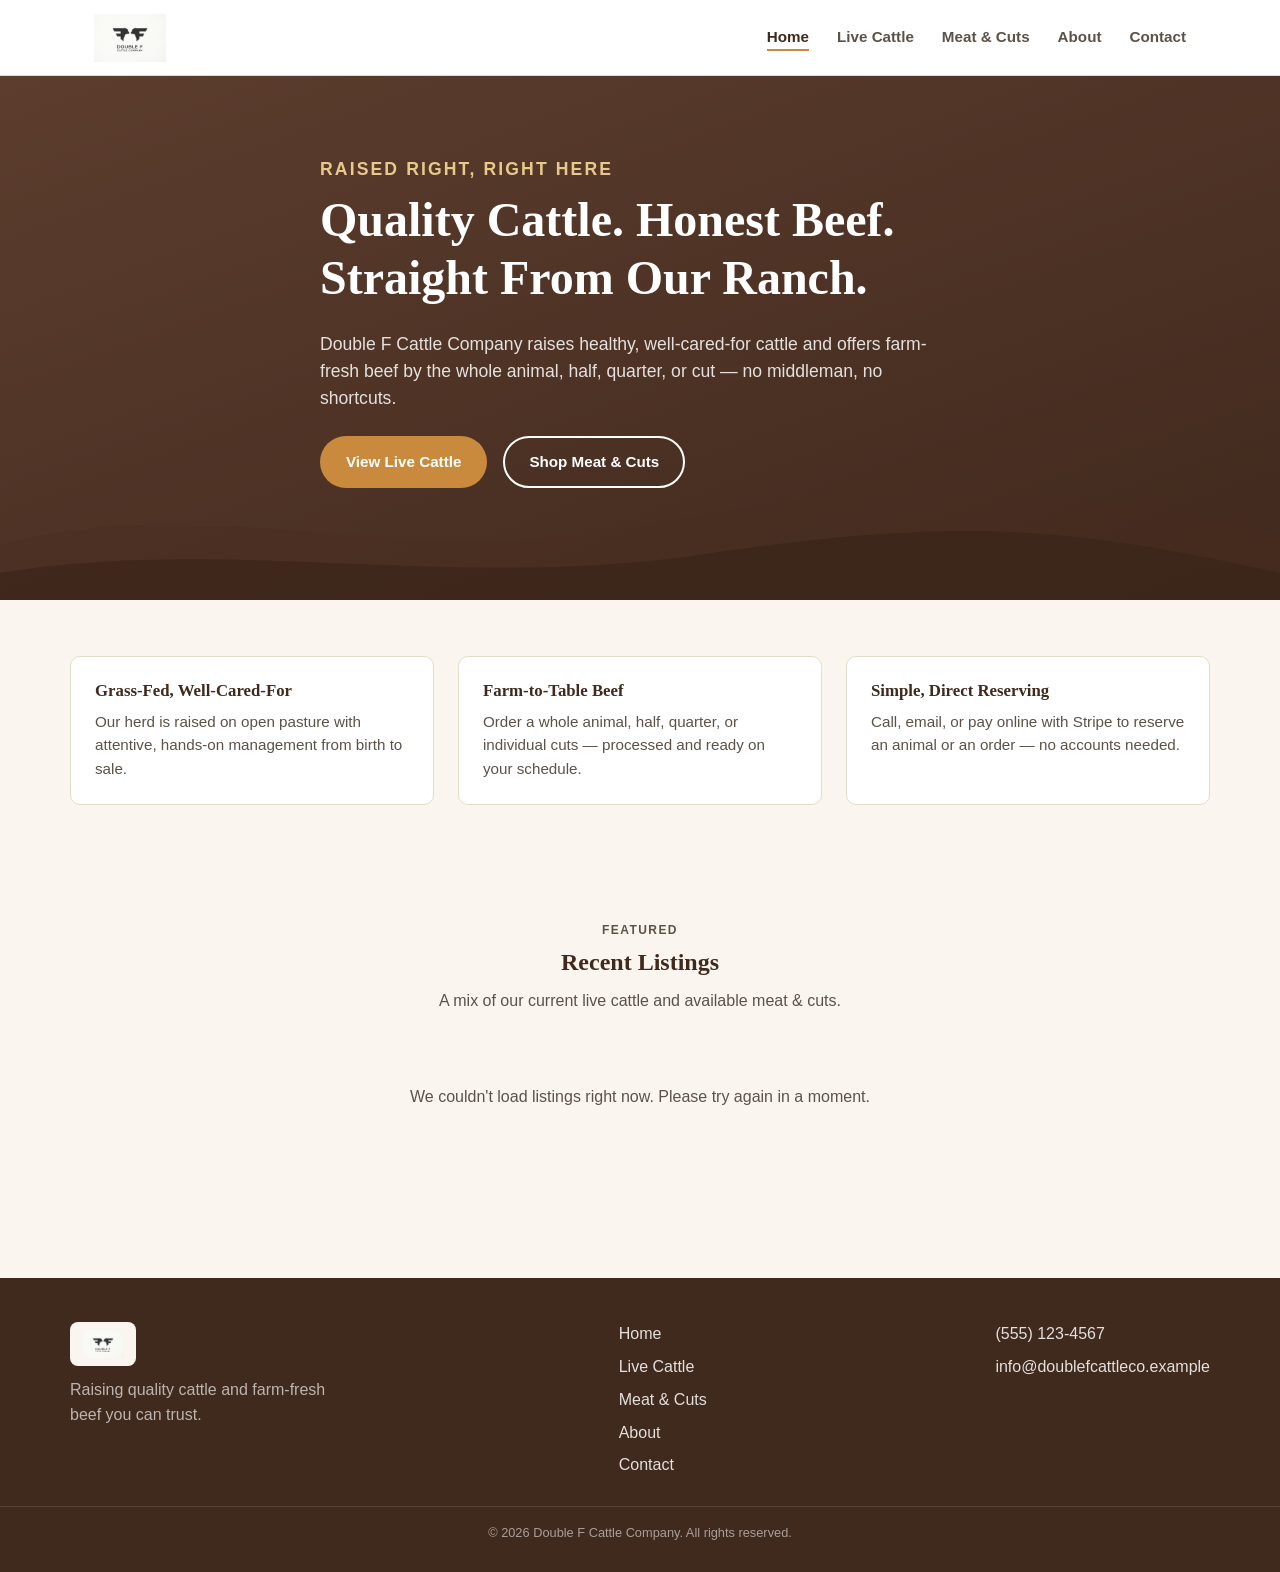
<file: index.html>
<!DOCTYPE html>
<html lang="en">
<head>
  <meta charset="UTF-8">
  <meta name="viewport" content="width=device-width, initial-scale=1.0">
  <title>Double F Cattle Company — Quality Cattle &amp; Farm-Raised Beef</title>
  <meta name="description" content="Double F Cattle Company raises quality cattle and farm-fresh beef. Browse live cattle and meat listings, or reach out to reserve.">
  <link rel="icon" href="assets/img/logo-mark.svg" type="image/svg+xml">
  <link rel="stylesheet" href="assets/css/style.css">
</head>
<body>
  <header class="site-header">
    <div class="container header-inner">
      <a class="brand" href="index.html">
        <img src="assets/img/logo001.png" alt="Double F Cattle Company" class="brand-mark" width="240" height="160">
      </a>
      <input type="checkbox" id="nav-toggle" class="nav-toggle" aria-hidden="true">
      <label for="nav-toggle" class="nav-toggle-label" aria-label="Toggle menu"><span></span></label>
      <nav class="site-nav" aria-label="Primary">
        <ul>
          <li><a href="index.html" aria-current="page">Home</a></li>
          <li><a href="live-cattle.html">Live Cattle</a></li>
          <li><a href="meat-cuts.html">Meat &amp; Cuts</a></li>
          <li><a href="about.html">About</a></li>
          <li><a href="contact.html">Contact</a></li>
        </ul>
      </nav>
    </div>
  </header>

  <main>
    <section class="hero">
      <div class="container hero-inner">
        <p class="eyebrow" style="color:#e8c98a;">Raised Right, Right Here</p>
        <h1>Quality Cattle. Honest Beef. Straight From Our Ranch.</h1>
        <p>Double F Cattle Company raises healthy, well-cared-for cattle and offers farm-fresh beef by the whole animal, half, quarter, or cut — no middleman, no shortcuts.</p>
        <div class="hero-actions">
          <a class="btn btn-primary" href="live-cattle.html">View Live Cattle</a>
          <a class="btn btn-outline" style="border-color:#fff;color:#fff;" href="meat-cuts.html">Shop Meat &amp; Cuts</a>
        </div>
      </div>
      <img class="hero-hills" src="assets/img/hero-hills.svg" alt="">
    </section>

    <section class="section container">
      <div class="feature-strip">
        <div class="feature-item">
          <h3>Grass-Fed, Well-Cared-For</h3>
          <p>Our herd is raised on open pasture with attentive, hands-on management from birth to sale.</p>
        </div>
        <div class="feature-item">
          <h3>Farm-to-Table Beef</h3>
          <p>Order a whole animal, half, quarter, or individual cuts — processed and ready on your schedule.</p>
        </div>
        <div class="feature-item">
          <h3>Simple, Direct Reserving</h3>
          <p>Call, email, or pay online with Stripe to reserve an animal or an order — no accounts needed.</p>
        </div>
      </div>
    </section>

    <section class="section container">
      <div class="section-header">
        <p class="eyebrow">Featured</p>
        <h2>Recent Listings</h2>
        <p>A mix of our current live cattle and available meat &amp; cuts.</p>
      </div>
      <p id="featured-status">Loading listings…</p>
      <div class="grid" id="featured-grid"></div>
    </section>
  </main>

  <footer class="site-footer">
    <div class="container footer-inner">
      <div class="footer-brand">
        <img src="assets/img/logo001.png" alt="Double F Cattle Company" class="brand-mark footer-brand-mark" width="240" height="160">
        <p>Raising quality cattle and farm-fresh beef you can trust.</p>
      </div>
      <nav class="footer-nav" aria-label="Footer">
        <a href="index.html">Home</a>
        <a href="live-cattle.html">Live Cattle</a>
        <a href="meat-cuts.html">Meat &amp; Cuts</a>
        <a href="about.html">About</a>
        <a href="contact.html">Contact</a>
      </nav>
      <div class="footer-contact">
        <a href="tel:+15551234567">(555) 123-4567</a>
        <a href="mailto:info@doublefcattleco.example">info@doublefcattleco.example</a>
      </div>
    </div>
    <div class="footer-bottom">
      <p>&copy; <span id="year"></span> Double F Cattle Company. All rights reserved.</p>
    </div>
  </footer>

  <script src="assets/js/common.js" defer></script>
  <script type="module" src="assets/js/page-home.js"></script>
</body>
</html>
</file>
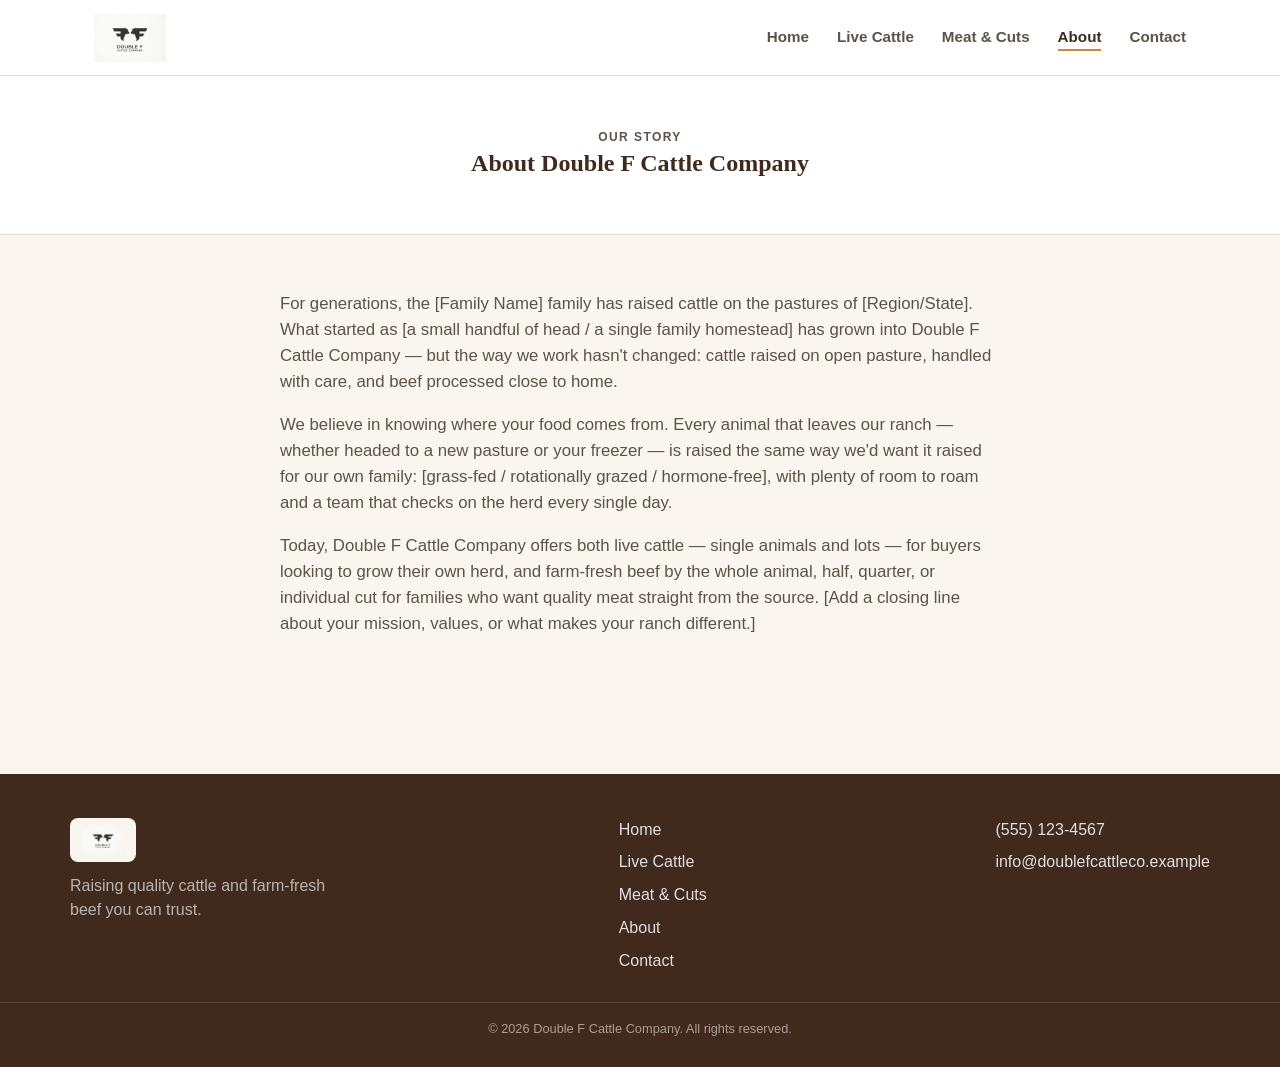
<file: about.html>
<!DOCTYPE html>
<html lang="en">
<head>
  <meta charset="UTF-8">
  <meta name="viewport" content="width=device-width, initial-scale=1.0">
  <title>About · Double F Cattle Company</title>
  <meta name="description" content="The story behind Double F Cattle Company.">
  <link rel="icon" href="assets/img/logo-mark.svg" type="image/svg+xml">
  <link rel="stylesheet" href="assets/css/style.css">
</head>
<body>
  <header class="site-header">
    <div class="container header-inner">
      <a class="brand" href="index.html">
        <img src="assets/img/logo001.png" alt="Double F Cattle Company" class="brand-mark" width="240" height="160">
      </a>
      <input type="checkbox" id="nav-toggle" class="nav-toggle" aria-hidden="true">
      <label for="nav-toggle" class="nav-toggle-label" aria-label="Toggle menu"><span></span></label>
      <nav class="site-nav" aria-label="Primary">
        <ul>
          <li><a href="index.html">Home</a></li>
          <li><a href="live-cattle.html">Live Cattle</a></li>
          <li><a href="meat-cuts.html">Meat &amp; Cuts</a></li>
          <li><a href="about.html" aria-current="page">About</a></li>
          <li><a href="contact.html">Contact</a></li>
        </ul>
      </nav>
    </div>
  </header>

  <main>
    <section class="page-header">
      <div class="container">
        <p class="eyebrow">Our Story</p>
        <h1>About Double F Cattle Company</h1>
      </div>
    </section>

    <section class="section container prose">
      <p>
        For generations, the [Family Name] family has raised cattle on the
        pastures of [Region/State]. What started as [a small handful of head /
        a single family homestead] has grown into Double F Cattle Company — but the way
        we work hasn't changed: cattle raised on open pasture, handled with
        care, and beef processed close to home.
      </p>
      <p>
        We believe in knowing where your food comes from. Every animal that
        leaves our ranch — whether headed to a new pasture or your freezer —
        is raised the same way we'd want it raised for our own family:
        [grass-fed / rotationally grazed / hormone-free], with plenty of room
        to roam and a team that checks on the herd every single day.
      </p>
      <p>
        Today, Double F Cattle Company offers both live cattle — single animals and
        lots — for buyers looking to grow their own herd, and farm-fresh beef
        by the whole animal, half, quarter, or individual cut for families
        who want quality meat straight from the source. [Add a closing line
        about your mission, values, or what makes your ranch different.]
      </p>
    </section>
  </main>

  <footer class="site-footer">
    <div class="container footer-inner">
      <div class="footer-brand">
        <img src="assets/img/logo001.png" alt="Double F Cattle Company" class="brand-mark footer-brand-mark" width="240" height="160">
        <p>Raising quality cattle and farm-fresh beef you can trust.</p>
      </div>
      <nav class="footer-nav" aria-label="Footer">
        <a href="index.html">Home</a>
        <a href="live-cattle.html">Live Cattle</a>
        <a href="meat-cuts.html">Meat &amp; Cuts</a>
        <a href="about.html">About</a>
        <a href="contact.html">Contact</a>
      </nav>
      <div class="footer-contact">
        <a href="tel:+15551234567">(555) 123-4567</a>
        <a href="mailto:info@doublefcattleco.example">info@doublefcattleco.example</a>
      </div>
    </div>
    <div class="footer-bottom">
      <p>&copy; <span id="year"></span> Double F Cattle Company. All rights reserved.</p>
    </div>
  </footer>

  <script src="assets/js/common.js" defer></script>
</body>
</html>
</file>
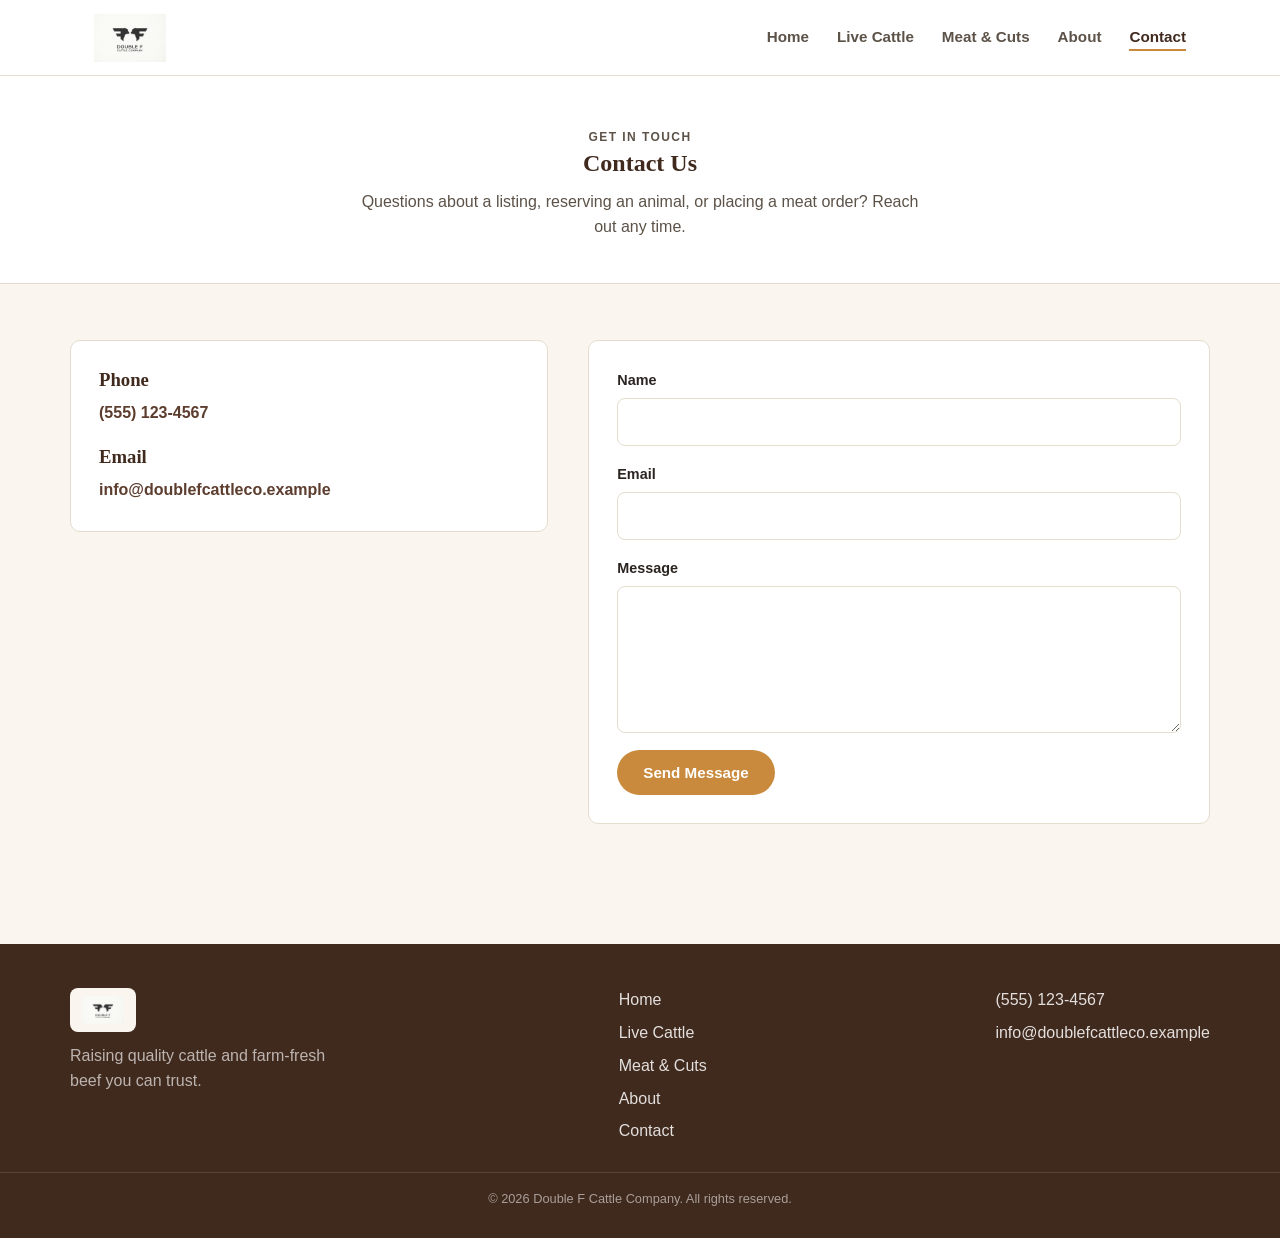
<file: contact.html>
<!DOCTYPE html>
<html lang="en">
<head>
  <meta charset="UTF-8">
  <meta name="viewport" content="width=device-width, initial-scale=1.0">
  <title>Contact · Double F Cattle Company</title>
  <meta name="description" content="Get in touch with Double F Cattle Company by phone, email, or contact form.">
  <link rel="icon" href="assets/img/logo-mark.svg" type="image/svg+xml">
  <link rel="stylesheet" href="assets/css/style.css">
</head>
<body>
  <header class="site-header">
    <div class="container header-inner">
      <a class="brand" href="index.html">
        <img src="assets/img/logo001.png" alt="Double F Cattle Company" class="brand-mark" width="240" height="160">
      </a>
      <input type="checkbox" id="nav-toggle" class="nav-toggle" aria-hidden="true">
      <label for="nav-toggle" class="nav-toggle-label" aria-label="Toggle menu"><span></span></label>
      <nav class="site-nav" aria-label="Primary">
        <ul>
          <li><a href="index.html">Home</a></li>
          <li><a href="live-cattle.html">Live Cattle</a></li>
          <li><a href="meat-cuts.html">Meat &amp; Cuts</a></li>
          <li><a href="about.html">About</a></li>
          <li><a href="contact.html" aria-current="page">Contact</a></li>
        </ul>
      </nav>
    </div>
  </header>

  <main>
    <section class="page-header">
      <div class="container">
        <p class="eyebrow">Get In Touch</p>
        <h1>Contact Us</h1>
        <p>Questions about a listing, reserving an animal, or placing a meat order? Reach out any time.</p>
      </div>
    </section>

    <section class="section container">
      <div class="contact-layout">
        <div class="contact-card">
          <h3>Phone</h3>
          <a href="tel:+15551234567">(555) 123-4567</a>
          <h3 style="margin-top:1.25rem;">Email</h3>
          <a href="mailto:info@doublefcattleco.example">info@doublefcattleco.example</a>
        </div>

        <form class="contact-card" id="contact-form">
          <div class="form-field">
            <label for="name">Name</label>
            <input type="text" id="name" name="name" required>
          </div>
          <div class="form-field">
            <label for="email">Email</label>
            <input type="email" id="email" name="email" required>
          </div>
          <div class="form-field">
            <label for="message">Message</label>
            <textarea id="message" name="message" rows="5" required></textarea>
          </div>
          <button type="submit" class="btn btn-primary">Send Message</button>
        </form>
      </div>
    </section>
  </main>

  <footer class="site-footer">
    <div class="container footer-inner">
      <div class="footer-brand">
        <img src="assets/img/logo001.png" alt="Double F Cattle Company" class="brand-mark footer-brand-mark" width="240" height="160">
        <p>Raising quality cattle and farm-fresh beef you can trust.</p>
      </div>
      <nav class="footer-nav" aria-label="Footer">
        <a href="index.html">Home</a>
        <a href="live-cattle.html">Live Cattle</a>
        <a href="meat-cuts.html">Meat &amp; Cuts</a>
        <a href="about.html">About</a>
        <a href="contact.html">Contact</a>
      </nav>
      <div class="footer-contact">
        <a href="tel:+15551234567">(555) 123-4567</a>
        <a href="mailto:info@doublefcattleco.example">info@doublefcattleco.example</a>
      </div>
    </div>
    <div class="footer-bottom">
      <p>&copy; <span id="year"></span> Double F Cattle Company. All rights reserved.</p>
    </div>
  </footer>

  <script src="assets/js/common.js" defer></script>
  <script type="module" src="assets/js/page-contact.js"></script>
</body>
</html>
</file>
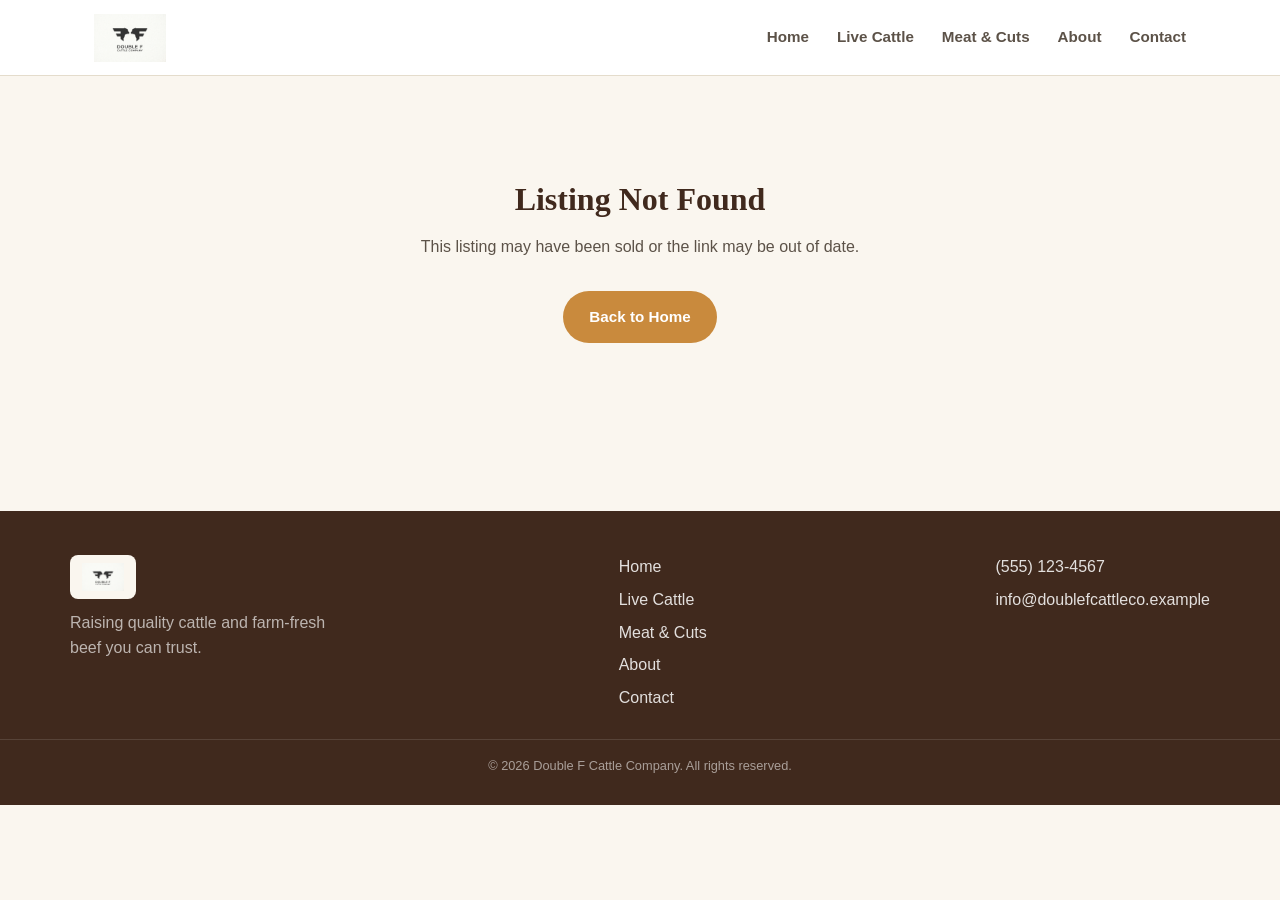
<file: listing.html>
<!DOCTYPE html>
<html lang="en">
<head>
  <meta charset="UTF-8">
  <meta name="viewport" content="width=device-width, initial-scale=1.0">
  <title>Listing · Double F Cattle Company</title>
  <meta name="description" content="Listing details from Double F Cattle Company.">
  <link rel="icon" href="assets/img/logo-mark.svg" type="image/svg+xml">
  <link rel="stylesheet" href="assets/css/style.css">
</head>
<body>
  <header class="site-header">
    <div class="container header-inner">
      <a class="brand" href="index.html">
        <img src="assets/img/logo001.png" alt="Double F Cattle Company" class="brand-mark" width="240" height="160">
      </a>
      <input type="checkbox" id="nav-toggle" class="nav-toggle" aria-hidden="true">
      <label for="nav-toggle" class="nav-toggle-label" aria-label="Toggle menu"><span></span></label>
      <nav class="site-nav" aria-label="Primary">
        <ul>
          <li><a href="index.html">Home</a></li>
          <li><a href="live-cattle.html">Live Cattle</a></li>
          <li><a href="meat-cuts.html">Meat &amp; Cuts</a></li>
          <li><a href="about.html">About</a></li>
          <li><a href="contact.html">Contact</a></li>
        </ul>
      </nav>
    </div>
  </header>

  <main class="section container" id="listing-main">
    <p id="listing-status">Loading listing…</p>
  </main>

  <footer class="site-footer">
    <div class="container footer-inner">
      <div class="footer-brand">
        <img src="assets/img/logo001.png" alt="Double F Cattle Company" class="brand-mark footer-brand-mark" width="240" height="160">
        <p>Raising quality cattle and farm-fresh beef you can trust.</p>
      </div>
      <nav class="footer-nav" aria-label="Footer">
        <a href="index.html">Home</a>
        <a href="live-cattle.html">Live Cattle</a>
        <a href="meat-cuts.html">Meat &amp; Cuts</a>
        <a href="about.html">About</a>
        <a href="contact.html">Contact</a>
      </nav>
      <div class="footer-contact">
        <a href="tel:+15551234567">(555) 123-4567</a>
        <a href="mailto:info@doublefcattleco.example">info@doublefcattleco.example</a>
      </div>
    </div>
    <div class="footer-bottom">
      <p>&copy; <span id="year"></span> Double F Cattle Company. All rights reserved.</p>
    </div>
  </footer>

  <script src="assets/js/common.js" defer></script>
  <script type="module" src="assets/js/page-listing.js"></script>
</body>
</html>
</file>
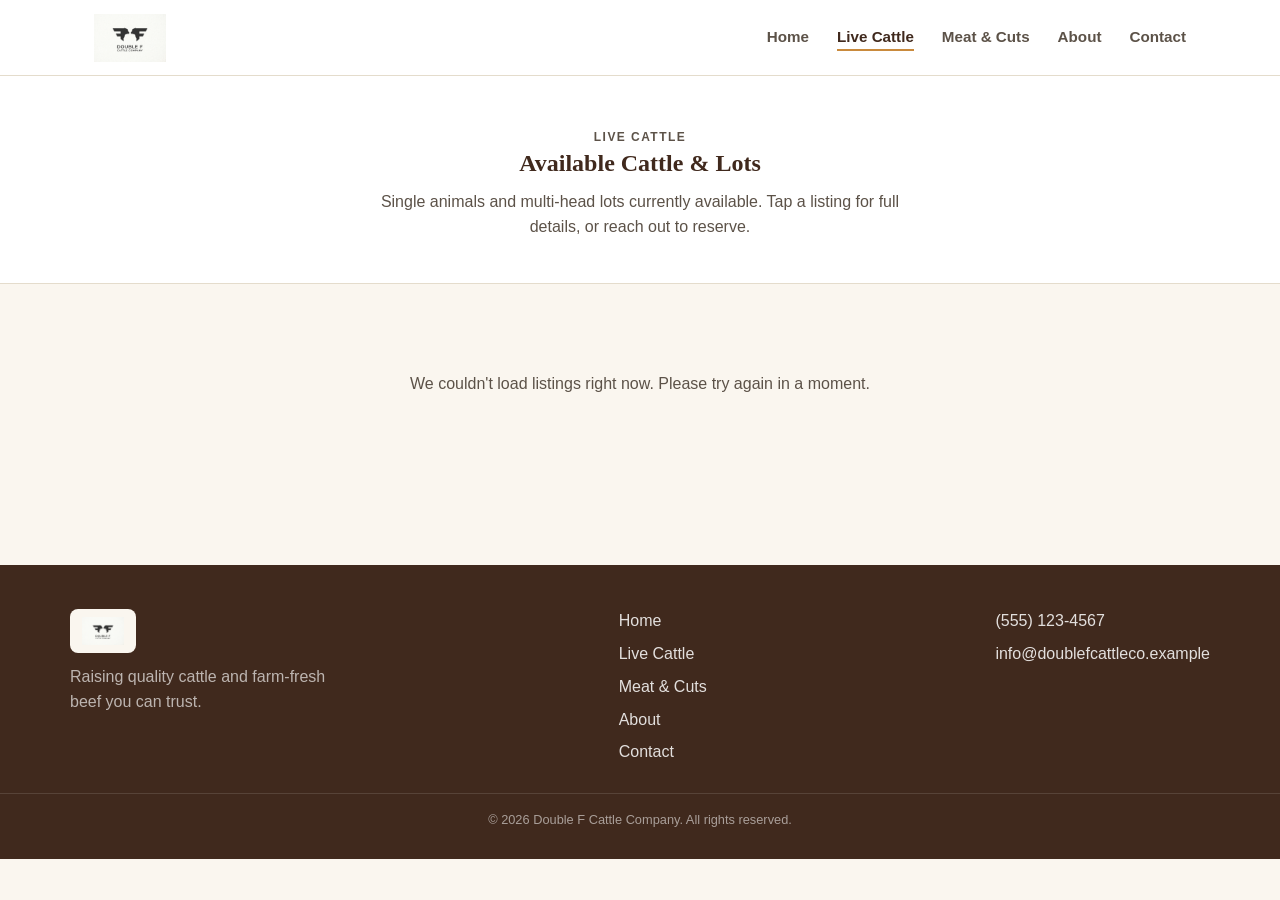
<file: live-cattle.html>
<!DOCTYPE html>
<html lang="en">
<head>
  <meta charset="UTF-8">
  <meta name="viewport" content="width=device-width, initial-scale=1.0">
  <title>Live Cattle · Double F Cattle Company</title>
  <meta name="description" content="Browse available live cattle from Double F Cattle Company — single animals and lots.">
  <link rel="icon" href="assets/img/logo-mark.svg" type="image/svg+xml">
  <link rel="stylesheet" href="assets/css/style.css">
</head>
<body>
  <header class="site-header">
    <div class="container header-inner">
      <a class="brand" href="index.html">
        <img src="assets/img/logo001.png" alt="Double F Cattle Company" class="brand-mark" width="240" height="160">
      </a>
      <input type="checkbox" id="nav-toggle" class="nav-toggle" aria-hidden="true">
      <label for="nav-toggle" class="nav-toggle-label" aria-label="Toggle menu"><span></span></label>
      <nav class="site-nav" aria-label="Primary">
        <ul>
          <li><a href="index.html">Home</a></li>
          <li><a href="live-cattle.html" aria-current="page">Live Cattle</a></li>
          <li><a href="meat-cuts.html">Meat &amp; Cuts</a></li>
          <li><a href="about.html">About</a></li>
          <li><a href="contact.html">Contact</a></li>
        </ul>
      </nav>
    </div>
  </header>

  <main>
    <section class="page-header">
      <div class="container">
        <p class="eyebrow">Live Cattle</p>
        <h1>Available Cattle &amp; Lots</h1>
        <p>Single animals and multi-head lots currently available. Tap a listing for full details, or reach out to reserve.</p>
      </div>
    </section>

    <section class="section container">
      <p id="listing-status">Loading listings…</p>
      <div class="grid" id="listing-grid"></div>
    </section>
  </main>

  <footer class="site-footer">
    <div class="container footer-inner">
      <div class="footer-brand">
        <img src="assets/img/logo001.png" alt="Double F Cattle Company" class="brand-mark footer-brand-mark" width="240" height="160">
        <p>Raising quality cattle and farm-fresh beef you can trust.</p>
      </div>
      <nav class="footer-nav" aria-label="Footer">
        <a href="index.html">Home</a>
        <a href="live-cattle.html">Live Cattle</a>
        <a href="meat-cuts.html">Meat &amp; Cuts</a>
        <a href="about.html">About</a>
        <a href="contact.html">Contact</a>
      </nav>
      <div class="footer-contact">
        <a href="tel:+15551234567">(555) 123-4567</a>
        <a href="mailto:info@doublefcattleco.example">info@doublefcattleco.example</a>
      </div>
    </div>
    <div class="footer-bottom">
      <p>&copy; <span id="year"></span> Double F Cattle Company. All rights reserved.</p>
    </div>
  </footer>

  <script src="assets/js/common.js" defer></script>
  <script type="module" src="assets/js/page-live-cattle.js"></script>
</body>
</html>
</file>
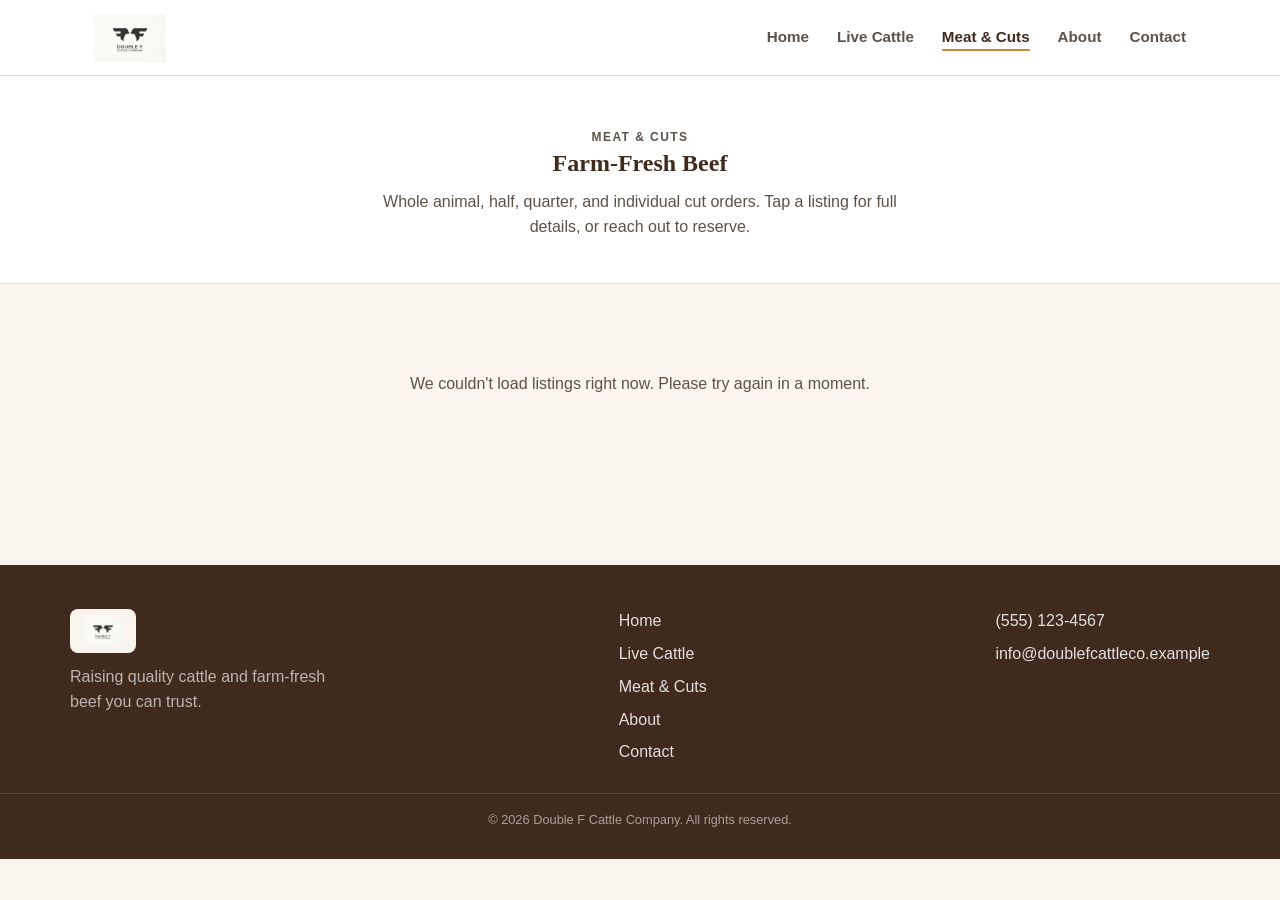
<file: meat-cuts.html>
<!DOCTYPE html>
<html lang="en">
<head>
  <meta charset="UTF-8">
  <meta name="viewport" content="width=device-width, initial-scale=1.0">
  <title>Meat &amp; Cuts · Double F Cattle Company</title>
  <meta name="description" content="Browse farm-fresh beef from Double F Cattle Company — whole, half, quarter, and individual cuts.">
  <link rel="icon" href="assets/img/logo-mark.svg" type="image/svg+xml">
  <link rel="stylesheet" href="assets/css/style.css">
</head>
<body>
  <header class="site-header">
    <div class="container header-inner">
      <a class="brand" href="index.html">
        <img src="assets/img/logo001.png" alt="Double F Cattle Company" class="brand-mark" width="240" height="160">
      </a>
      <input type="checkbox" id="nav-toggle" class="nav-toggle" aria-hidden="true">
      <label for="nav-toggle" class="nav-toggle-label" aria-label="Toggle menu"><span></span></label>
      <nav class="site-nav" aria-label="Primary">
        <ul>
          <li><a href="index.html">Home</a></li>
          <li><a href="live-cattle.html">Live Cattle</a></li>
          <li><a href="meat-cuts.html" aria-current="page">Meat &amp; Cuts</a></li>
          <li><a href="about.html">About</a></li>
          <li><a href="contact.html">Contact</a></li>
        </ul>
      </nav>
    </div>
  </header>

  <main>
    <section class="page-header">
      <div class="container">
        <p class="eyebrow">Meat &amp; Cuts</p>
        <h1>Farm-Fresh Beef</h1>
        <p>Whole animal, half, quarter, and individual cut orders. Tap a listing for full details, or reach out to reserve.</p>
      </div>
    </section>

    <section class="section container">
      <p id="listing-status">Loading listings…</p>
      <div class="grid" id="listing-grid"></div>
    </section>
  </main>

  <footer class="site-footer">
    <div class="container footer-inner">
      <div class="footer-brand">
        <img src="assets/img/logo001.png" alt="Double F Cattle Company" class="brand-mark footer-brand-mark" width="240" height="160">
        <p>Raising quality cattle and farm-fresh beef you can trust.</p>
      </div>
      <nav class="footer-nav" aria-label="Footer">
        <a href="index.html">Home</a>
        <a href="live-cattle.html">Live Cattle</a>
        <a href="meat-cuts.html">Meat &amp; Cuts</a>
        <a href="about.html">About</a>
        <a href="contact.html">Contact</a>
      </nav>
      <div class="footer-contact">
        <a href="tel:+15551234567">(555) 123-4567</a>
        <a href="mailto:info@doublefcattleco.example">info@doublefcattleco.example</a>
      </div>
    </div>
    <div class="footer-bottom">
      <p>&copy; <span id="year"></span> Double F Cattle Company. All rights reserved.</p>
    </div>
  </footer>

  <script src="assets/js/common.js" defer></script>
  <script type="module" src="assets/js/page-meat-cuts.js"></script>
</body>
</html>
</file>
<file: assets/css/style.css>
/* ---------- Design tokens ---------- */
:root {
  --color-bg: #faf6ef;
  --color-surface: #ffffff;
  --color-ink: #2b2420;
  --color-ink-soft: #5c5248;
  --color-border: #e4dccc;

  --color-brand: #5c3d2e;      /* saddle brown */
  --color-brand-dark: #40291d;
  --color-accent: #6f7d4e;     /* pasture green */
  --color-accent-dark: #56613b;
  --color-gold: #c98a3d;       /* warm gold for CTAs */
  --color-gold-dark: #a86f2b;

  --color-available: #4c7a3e;
  --color-reserved: #b4802f;
  --color-sold: #8a4a3d;
  --color-unknown: #7a7268;

  --font-heading: Georgia, "Times New Roman", serif;
  --font-body: -apple-system, BlinkMacSystemFont, "Segoe UI", Roboto, Helvetica, Arial, sans-serif;

  --radius: 10px;
  --shadow-card: 0 1px 3px rgba(43, 36, 32, 0.08), 0 6px 16px rgba(43, 36, 32, 0.06);
  --container-width: 1140px;
}

/* ---------- Reset ---------- */
* { box-sizing: border-box; }
html { scroll-behavior: smooth; }
body {
  margin: 0;
  background: var(--color-bg);
  color: var(--color-ink);
  font-family: var(--font-body);
  line-height: 1.55;
}
img { max-width: 100%; display: block; }
a { color: inherit; }
h1, h2, h3, h4 {
  font-family: var(--font-heading);
  line-height: 1.2;
  margin: 0 0 0.5em;
  color: var(--color-brand-dark);
}
p { margin: 0 0 1em; }
ul { margin: 0; padding: 0; list-style: none; }

.container {
  width: 100%;
  max-width: var(--container-width);
  margin: 0 auto;
  padding: 0 1.5rem;
}

.section { padding: 3.5rem 0; }
.section-header { text-align: center; max-width: 640px; margin: 0 auto 2.5rem; }
.section-header p { color: var(--color-ink-soft); }

.eyebrow {
  display: inline-block;
  font-size: 0.75rem;
  letter-spacing: 0.12em;
  text-transform: uppercase;
  color: var(--color-accent-dark);
  font-weight: 600;
  margin-bottom: 0.5rem;
}

/* ---------- Buttons ---------- */
.btn {
  display: inline-flex;
  align-items: center;
  gap: 0.4rem;
  padding: 0.75rem 1.5rem;
  border-radius: 999px;
  font-weight: 600;
  text-decoration: none;
  border: 2px solid transparent;
  cursor: pointer;
  font-size: 0.95rem;
  transition: transform 0.15s ease, box-shadow 0.15s ease, background 0.15s ease;
}
.btn:hover { transform: translateY(-1px); }
.btn-primary { background: var(--color-gold); color: #fff; }
.btn-primary:hover { background: var(--color-gold-dark); }
.btn-secondary { background: var(--color-brand); color: #fff; }
.btn-secondary:hover { background: var(--color-brand-dark); }
.btn-outline { background: transparent; border-color: var(--color-brand); color: var(--color-brand); }
.btn-outline:hover { background: var(--color-brand); color: #fff; }
.btn-small { padding: 0.5rem 1.1rem; font-size: 0.85rem; }

/* ---------- Header / Nav ---------- */
.site-header {
  position: sticky;
  top: 0;
  z-index: 50;
  background: var(--color-surface);
  border-bottom: 1px solid var(--color-border);
}
.header-inner {
  display: flex;
  align-items: center;
  justify-content: space-between;
  gap: 1rem;
  padding-top: 0.85rem;
  padding-bottom: 0.85rem;
}
.brand {
  display: flex;
  align-items: center;
  gap: 0.6rem;
  text-decoration: none;
}
.brand-mark { height: 48px; width: auto; }

.site-nav ul { display: flex; gap: 1.75rem; }
.site-nav a {
  text-decoration: none;
  font-weight: 600;
  font-size: 0.95rem;
  color: var(--color-ink-soft);
  padding: 0.25rem 0;
  border-bottom: 2px solid transparent;
}
.site-nav a:hover,
.site-nav a[aria-current="page"] {
  color: var(--color-brand-dark);
  border-bottom-color: var(--color-gold);
}

.nav-toggle { display: none; }
.nav-toggle-label {
  display: none;
  width: 28px;
  height: 22px;
  position: relative;
  cursor: pointer;
}
.nav-toggle-label span,
.nav-toggle-label::before,
.nav-toggle-label::after {
  content: "";
  position: absolute;
  left: 0;
  width: 100%;
  height: 2px;
  background: var(--color-brand-dark);
  transition: transform 0.2s ease;
}
.nav-toggle-label::before { top: 0; }
.nav-toggle-label span { top: 10px; }
.nav-toggle-label::after { top: 20px; }

@media (max-width: 780px) {
  .nav-toggle-label { display: block; }
  .site-nav {
    position: absolute;
    top: 100%;
    left: 0;
    right: 0;
    background: var(--color-surface);
    border-bottom: 1px solid var(--color-border);
    max-height: 0;
    overflow: hidden;
    transition: max-height 0.25s ease;
  }
  .site-nav ul {
    flex-direction: column;
    gap: 0;
    padding: 0.5rem 1.5rem 1rem;
  }
  .site-nav a { display: block; padding: 0.65rem 0; }
  .nav-toggle:checked ~ .site-nav { max-height: 320px; }
}

/* ---------- Hero ---------- */
.hero {
  position: relative;
  background: linear-gradient(160deg, var(--color-brand) 0%, var(--color-brand-dark) 100%);
  color: #fff;
  overflow: hidden;
}
.hero-inner {
  position: relative;
  z-index: 1;
  padding: 5rem 0 7rem;
  max-width: 640px;
}
.hero h1 { color: #fff; font-size: clamp(2.1rem, 4vw, 3rem); }
.hero p { color: rgba(255, 255, 255, 0.85); font-size: 1.1rem; }
.hero-actions { display: flex; gap: 1rem; flex-wrap: wrap; margin-top: 1.5rem; }
.hero-hills {
  position: absolute;
  left: 0;
  right: 0;
  bottom: -1px;
  width: 100%;
  height: auto;
  z-index: 0;
  opacity: 0.9;
}

/* ---------- Feature strip ---------- */
.feature-strip {
  display: grid;
  grid-template-columns: repeat(auto-fit, minmax(220px, 1fr));
  gap: 1.5rem;
}
.feature-item {
  background: var(--color-surface);
  border: 1px solid var(--color-border);
  border-radius: var(--radius);
  padding: 1.5rem;
}
.feature-item h3 { font-size: 1.05rem; }
.feature-item p { color: var(--color-ink-soft); margin: 0; font-size: 0.95rem; }

/* ---------- Grids / Cards ---------- */
.grid {
  display: grid;
  grid-template-columns: repeat(auto-fill, minmax(260px, 1fr));
  gap: 1.75rem;
}
.card {
  background: var(--color-surface);
  border: 1px solid var(--color-border);
  border-radius: var(--radius);
  overflow: hidden;
  box-shadow: var(--shadow-card);
  display: flex;
  flex-direction: column;
}
.card-media {
  position: relative;
  display: block;
  aspect-ratio: 4 / 3;
  background: var(--color-bg);
}
.card-media img { width: 100%; height: 100%; object-fit: cover; }
.card-body { padding: 1.1rem 1.25rem 1.4rem; display: flex; flex-direction: column; gap: 0.35rem; flex: 1; }
.card-title { font-size: 1.1rem; margin: 0; }
.card-meta { color: var(--color-ink-soft); font-size: 0.88rem; margin: 0; }
.card-price { font-weight: 700; color: var(--color-brand-dark); margin: 0.25rem 0 0.75rem; }
.card-body .btn { margin-top: auto; align-self: flex-start; }

/* ---------- Badges ---------- */
.badge {
  display: inline-block;
  font-size: 0.72rem;
  font-weight: 700;
  letter-spacing: 0.04em;
  text-transform: uppercase;
  padding: 0.3rem 0.65rem;
  border-radius: 999px;
  color: #fff;
}
.card-media .badge { position: absolute; top: 0.75rem; left: 0.75rem; }
.badge-available { background: var(--color-available); }
.badge-reserved { background: var(--color-reserved); }
.badge-sold { background: var(--color-sold); }
.badge-unknown { background: var(--color-unknown); }

/* ---------- Status / empty / error messages ---------- */
.state-message {
  text-align: center;
  padding: 3rem 1.5rem;
  color: var(--color-ink-soft);
}
.state-message .btn { margin-top: 1rem; }
#featured-status,
#listing-status {
  text-align: center;
  color: var(--color-ink-soft);
  padding: 2rem 0;
}

/* ---------- Page header (list pages, about, contact) ---------- */
.page-header {
  background: var(--color-surface);
  border-bottom: 1px solid var(--color-border);
  padding: 2.75rem 0;
  text-align: center;
}
.page-header p { color: var(--color-ink-soft); max-width: 560px; margin: 0.5rem auto 0; }

/* ---------- Listing detail ---------- */
.back-link {
  display: inline-flex;
  align-items: center;
  gap: 0.4rem;
  margin-bottom: 1.5rem;
  color: var(--color-ink-soft);
  text-decoration: none;
  font-weight: 600;
  font-size: 0.9rem;
}
.back-link:hover { color: var(--color-brand-dark); text-decoration: underline; }

.listing-layout {
  display: grid;
  grid-template-columns: 1.1fr 1fr;
  gap: 2.5rem;
  align-items: start;
}
@media (max-width: 860px) {
  .listing-layout { grid-template-columns: 1fr; }
}
.listing-gallery img {
  border-radius: var(--radius);
  border: 1px solid var(--color-border);
  aspect-ratio: 4 / 3;
  object-fit: cover;
  width: 100%;
}
.gallery-thumbs { display: flex; gap: 0.6rem; margin-top: 0.75rem; flex-wrap: wrap; }
.gallery-thumb {
  padding: 0;
  border: 2px solid var(--color-border);
  border-radius: 8px;
  overflow: hidden;
  background: none;
  cursor: pointer;
  width: 72px;
  height: 54px;
}
.gallery-thumb:hover { border-color: var(--color-gold); }
.gallery-thumb img { width: 100%; height: 100%; object-fit: cover; }

.listing-info h1 { margin-top: 0.75rem; }
.listing-price { font-size: 1.5rem; font-weight: 700; color: var(--color-brand-dark); }
.spec-list {
  display: grid;
  grid-template-columns: auto 1fr;
  gap: 0.4rem 1rem;
  margin: 1.25rem 0;
  padding: 1rem 1.25rem;
  background: var(--color-surface);
  border: 1px solid var(--color-border);
  border-radius: var(--radius);
}
.spec-list dt { font-weight: 600; color: var(--color-ink-soft); }
.spec-list dd { margin: 0; }
.listing-description { color: var(--color-ink-soft); }
.cta-group { display: flex; gap: 0.85rem; flex-wrap: wrap; margin-top: 1.5rem; }
.stripe-note { font-size: 0.85rem; color: var(--color-ink-soft); margin-top: 0.75rem; }

/* ---------- About ---------- */
.prose { max-width: 720px; margin: 0 auto; }
.prose p { color: var(--color-ink-soft); font-size: 1.05rem; }

/* ---------- Contact ---------- */
.contact-layout {
  display: grid;
  grid-template-columns: 1fr 1.3fr;
  gap: 2.5rem;
}
@media (max-width: 780px) {
  .contact-layout { grid-template-columns: 1fr; }
}
.contact-card {
  background: var(--color-surface);
  border: 1px solid var(--color-border);
  border-radius: var(--radius);
  padding: 1.75rem;
  height: fit-content;
}
.contact-card a { display: block; margin-top: 0.5rem; font-weight: 600; text-decoration: none; color: var(--color-brand); }

.form-field { margin-bottom: 1.1rem; display: flex; flex-direction: column; gap: 0.4rem; }
.form-field label { font-weight: 600; font-size: 0.9rem; }
.form-field input,
.form-field textarea {
  font: inherit;
  padding: 0.65rem 0.85rem;
  border: 1px solid var(--color-border);
  border-radius: 8px;
  background: var(--color-surface);
  color: var(--color-ink);
}
.form-field input:focus,
.form-field textarea:focus {
  outline: 2px solid var(--color-gold);
  outline-offset: 1px;
}

/* ---------- Footer ---------- */
.site-footer {
  background: var(--color-brand-dark);
  color: rgba(255, 255, 255, 0.85);
  margin-top: 4rem;
}
.footer-inner {
  display: flex;
  flex-wrap: wrap;
  gap: 2rem;
  justify-content: space-between;
  padding: 2.75rem 0 1.75rem;
}
.footer-brand-mark {
  height: 44px;
  width: auto;
  background: var(--color-bg);
  padding: 0.5rem 0.75rem;
  border-radius: 8px;
}
.footer-brand p { color: rgba(255, 255, 255, 0.65); max-width: 260px; margin-top: 0.75rem; }
.footer-nav { display: flex; flex-direction: column; gap: 0.5rem; }
.footer-nav a { text-decoration: none; color: rgba(255, 255, 255, 0.85); }
.footer-nav a:hover { color: #fff; }
.footer-contact { display: flex; flex-direction: column; gap: 0.5rem; }
.footer-contact a { text-decoration: none; color: rgba(255, 255, 255, 0.85); }
.footer-bottom {
  border-top: 1px solid rgba(255, 255, 255, 0.12);
  text-align: center;
  padding: 1rem 0;
  font-size: 0.8rem;
  color: rgba(255, 255, 255, 0.55);
}
</file>
